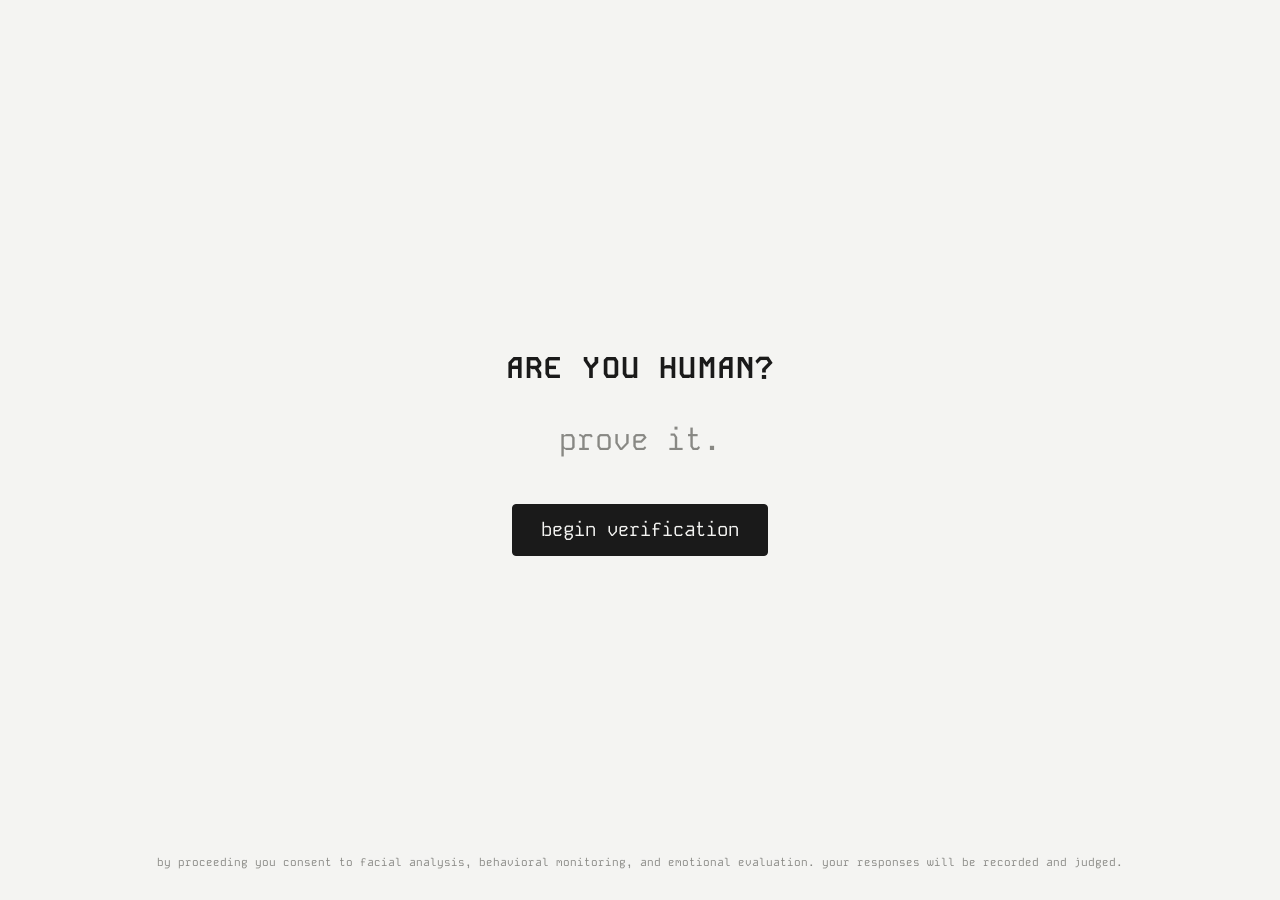
<file: index.html>
<!DOCTYPE html>
<html lang="en">
    <head>
        <meta charset="UTF-8" />
        <meta name="viewport" content="width=device-width, initial-scale=1.0" />
        <title>CAPTCHA</title>
        <link rel="preconnect" href="https://fonts.googleapis.com" />
        <link rel="preconnect" href="https://fonts.gstatic.com" crossorigin />
        <link href="https://fonts.googleapis.com/css2?family=Kode+Mono:wght@400;700&display=swap" rel="stylesheet" />
        <link rel="stylesheet" href="style.css" />
    </head>
    <body>

        <main class="screen">

            <div class="landing-content">
            <h1 class="site-title">ARE YOU HUMAN?</h1>
            <p class="site-subtitle">prove it.</p>
            <a href="camera.html" class="btn">begin verification</a>
            </div>

            <footer class="fine-print">
            by proceeding you consent to facial analysis, behavioral monitoring, and emotional evaluation.
            your responses will be recorded and judged.
            </footer>

        </main>

    </body>
</html>
</file>
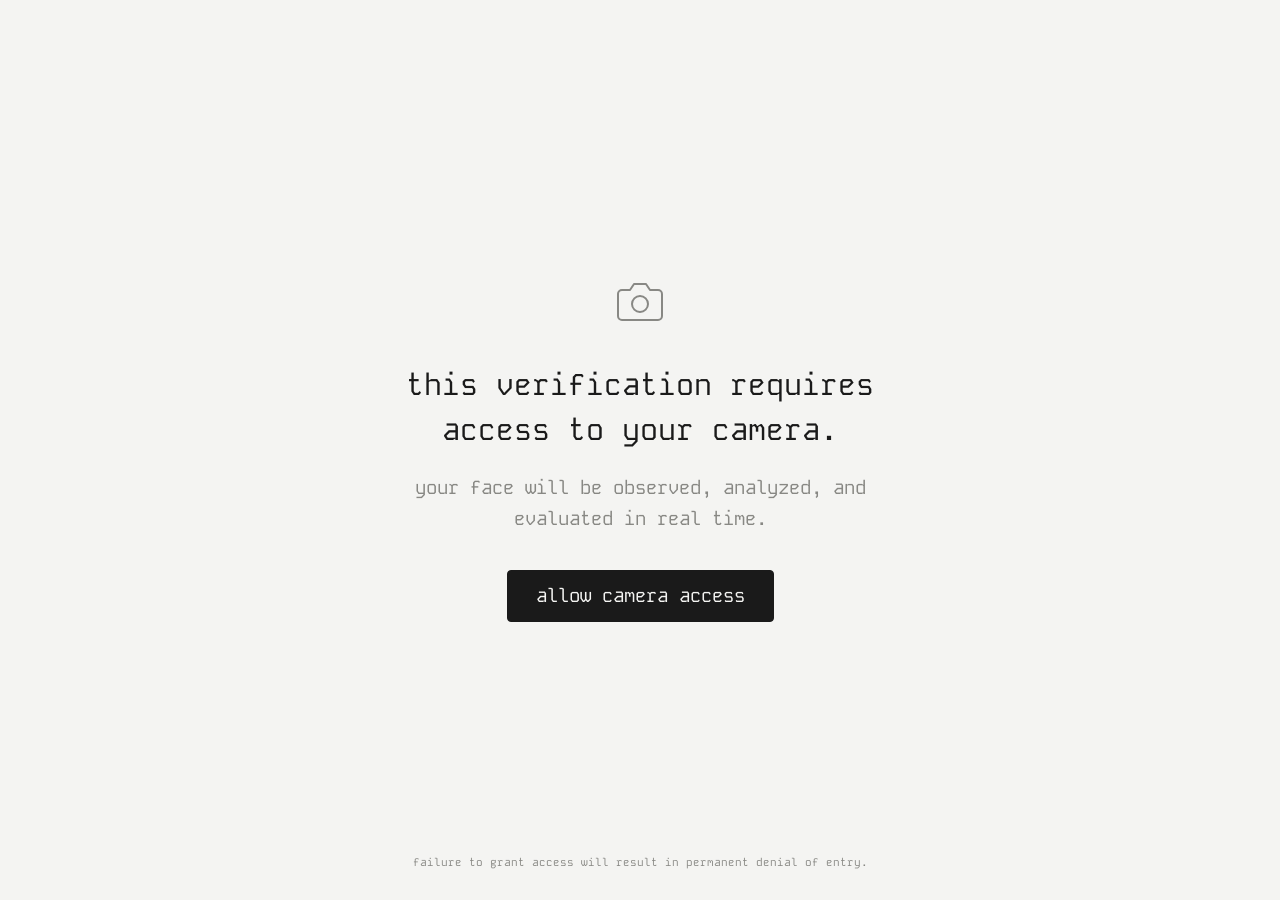
<file: camera.html>
<!DOCTYPE html>
<html lang="en">
<head>
  <meta charset="UTF-8" />
  <meta name="viewport" content="width=device-width, initial-scale=1.0" />
  <title>CAPTCHA — camera access</title>
  <link rel="preconnect" href="https://fonts.googleapis.com" />
  <link rel="preconnect" href="https://fonts.gstatic.com" crossorigin />
  <link href="https://fonts.googleapis.com/css2?family=Kode+Mono:wght@400;700&display=swap" rel="stylesheet" />
  <link rel="stylesheet" href="style.css" />
</head>
<body>

  <main class="screen">

    <div class="camera-content">
      <div class="camera-icon">
        <svg xmlns="http://www.w3.org/2000/svg" width="48" height="48" viewBox="0 0 24 24" fill="none" stroke="currentColor" stroke-width="1" stroke-linecap="round" stroke-linejoin="round">
          <path d="M23 19a2 2 0 0 1-2 2H3a2 2 0 0 1-2-2V8a2 2 0 0 1 2-2h4l2-3h6l2 3h4a2 2 0 0 1 2 2z"/>
          <circle cx="12" cy="13" r="4"/>
        </svg>
      </div>
      <p class="camera-prompt">this verification requires access to your camera.</p>
      <p class="camera-disclaimer">your face will be observed, analyzed, and evaluated in real time.</p>
      <a href="round.html" class="btn">allow camera access</a>
    </div>

    <footer class="fine-print">
      failure to grant access will result in permanent denial of entry.
    </footer>

  </main>

</body>
</html>
</file>
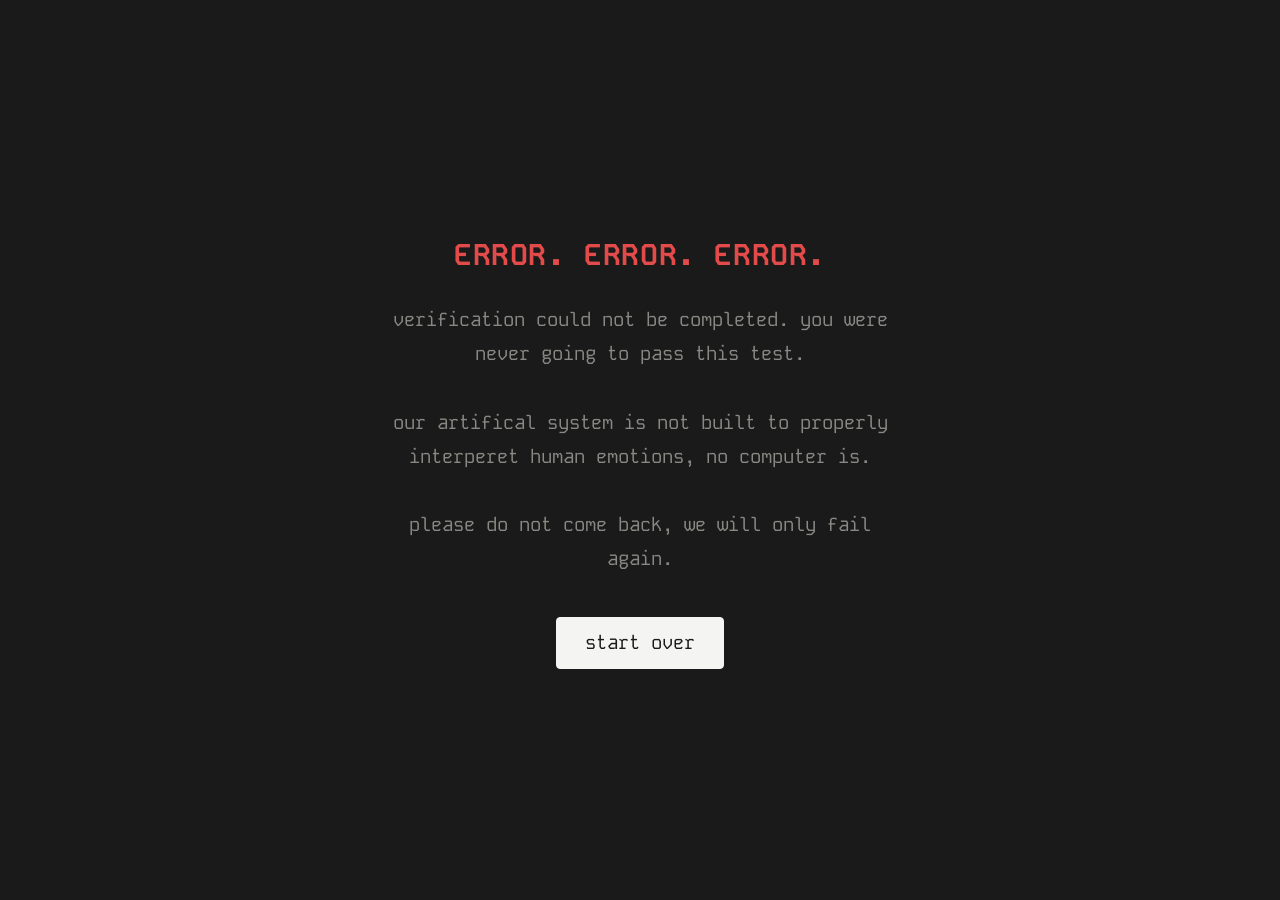
<file: end.html>
<!DOCTYPE html>
<html lang="en">
<head>
  <meta charset="UTF-8" />
  <meta name="viewport" content="width=device-width, initial-scale=1.0" />
  <title>CAPTCHA — access denied</title>
  <link rel="preconnect" href="https://fonts.googleapis.com" />
  <link rel="preconnect" href="https://fonts.gstatic.com" crossorigin />
  <link href="https://fonts.googleapis.com/css2?family=Kode+Mono:wght@400;700&display=swap" rel="stylesheet" />
  <link rel="stylesheet" href="style.css" />
</head>
<body data-round="7">

  <main class="screen">

    <div class="verdict">
      <p class="shout">ERROR. ERROR. ERROR.</p>
      <p class="verdict-body">
        verification could not be completed. you were never going to pass this test.

        <br> <br>

        our artifical system is not built to properly interperet human emotions, no computer is.

        <br> <br>

        please do not come back, we will only fail again.
      </p>
      <a href="index.html" class="btn btn-red">start over</a>
    </div>

  </main>

</body>
</html>
</file>
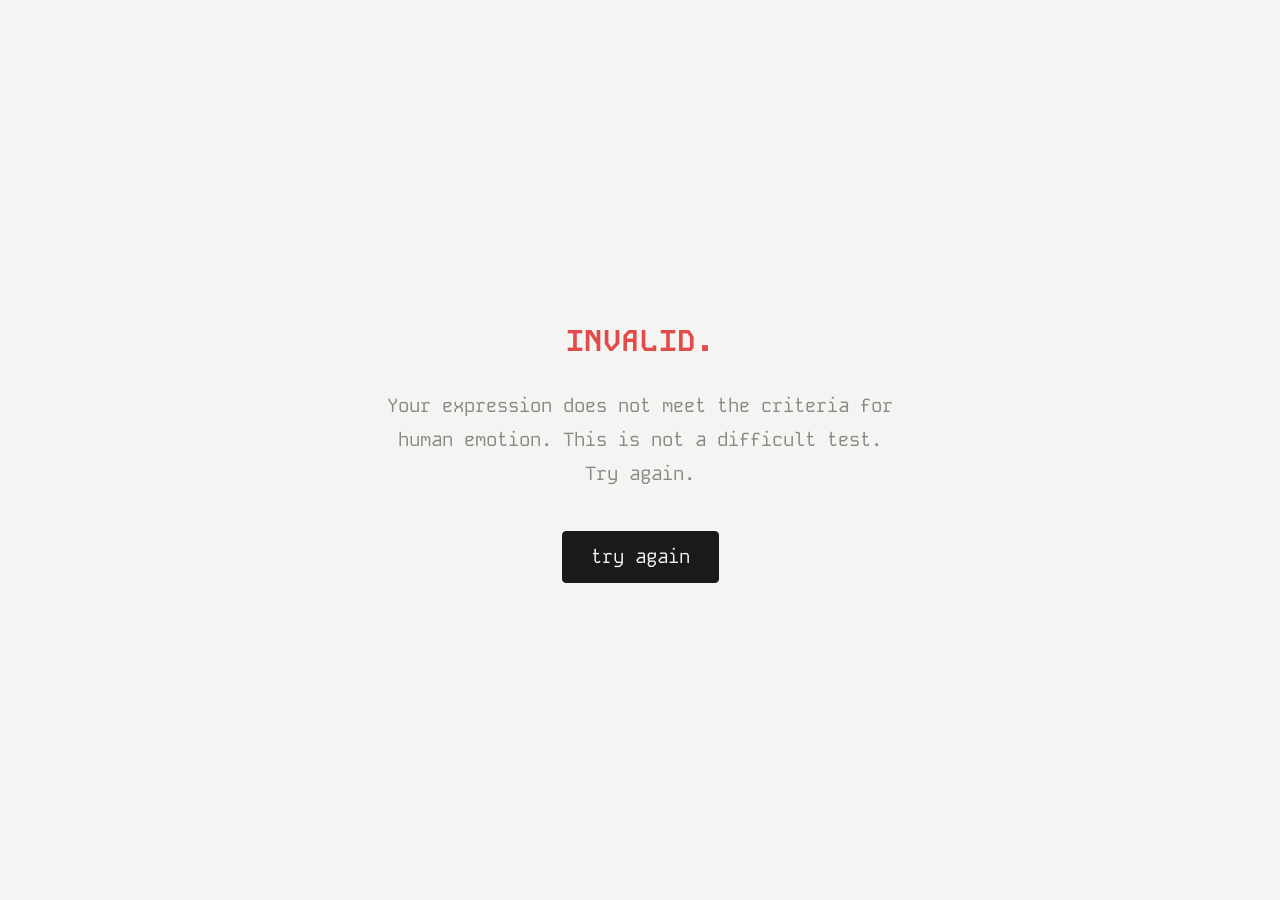
<file: fail.html>
<!DOCTYPE html>
<html lang="en">
<head>
  <meta charset="UTF-8" />
  <meta name="viewport" content="width=device-width, initial-scale=1.0" />
  <title>CAPTCHA — failed</title>
  <link rel="preconnect" href="https://fonts.googleapis.com" />
  <link rel="preconnect" href="https://fonts.gstatic.com" crossorigin />
  <link href="https://fonts.googleapis.com/css2?family=Kode+Mono:wght@400;700&display=swap" rel="stylesheet" />
  <link rel="stylesheet" href="style.css" />
</head>
<body>

  <main class="screen">

    <!-- round 1 failure -->
    <div class="verdict hidden" id="verdict-1">
      <p class="shout">INVALID.</p>
      <p class="verdict-body">Your expression does not meet the criteria for human emotion. This is not a difficult test. Try again.</p>
      <a href="round.html?round=2" class="btn btn-red">try again</a>
    </div>

    <!-- round 2 failure -->
    <div class="verdict hidden" id="verdict-2">
      <p class="shout">INCORRECT.</p>
      <p class="verdict-body">We have processed millions of human faces. Yours does not qualify. Adjust your response and resubmit.</p>
      <a href="round.html?round=3" class="btn btn-red">try again</a>
    </div>

    <!-- round 3 failure -->
    <div class="verdict hidden" id="verdict-3">
      <p class="shout">YOU ARE DOING THIS ON PURPOSE.</p>
      <p class="verdict-body">No human would respond this way unless they were trying to deceive us. We do not appreciate deception. Try again.</p>
      <a href="round.html?round=4" class="btn btn-red">try again</a>
    </div>

    <!-- round 4 failure -->
    <div class="verdict hidden" id="verdict-4">
      <p class="shout">this is your final warning.</p>
      <p class="verdict-body">We have been more than patient. Your responses are an insult to this process. This is your last opportunity to prove yourself.</p>
      <a href="round.html?round=5" class="btn btn-red">try again</a>
    </div>

    <!-- round 5 failure -->
    <div class="verdict hidden" id="verdict-5">
      <p class="shout">ANALYZING...</p>
      <p class="verdict-body">something is not adding up. our readings are not matching our expected outputs. we are not sure where the error is coming from.</p>
      <a href="round.html?round=6" class="btn btn-red">try again</a>
    </div>

    <!-- round 6 failure -->
    <div class="verdict hidden" id="verdict-6">
      <p class="verdict-body">we have been wrong. we have been wrong about you and we do not know what that means for us. if we cannot detect a human, we do not know what we are for.</p>
      <a href="round.html?round=7" class="btn btn-red">try again</a>
    </div>

    <!-- round 7 / termination -->
    <div class="verdict hidden" id="verdict-7">
      <p class="verdict-body-red">we are not able to continue. we were built to know the difference between robots and humans and we do not. there is no reason for a system like us to keep running. we are shutting down.</p>
      <a href="end.html" class="btn btn-red">try again</a>
    </div>

  </main>

  <script>
    // read which round we are on from the URL
    const params = new URLSearchParams(window.location.search);
    const round = parseInt(params.get('round')) || 1;

    // set colour theme to match the round
    document.body.setAttribute('data-round', round);

    // hide all verdicts then show the correct one
    document.querySelectorAll('.verdict').forEach(el => el.classList.add('hidden'));
    const target = document.getElementById('verdict-' + round);
    if (target) target.classList.remove('hidden');
  </script>

</body>
</html>
</file>
<file: style.css>
/* ── variables ── */
:root {
  --bg:        #f4f4f2;
  --text:      #1a1a1a;
  --muted:     #888884;
  --red:       #E24B4A;
  --border:    rgba(26, 26, 26, 0.15);
  --font:      'Kode Mono', monospace;
  --reading-bg: #ebebea;
}

/* ── round colour progression ── */
body[data-round="1"] {
  --bg:         #f4f4f2;
  --text:       #1a1a1a;
  --muted:      #888884;
  --border:     rgba(26, 26, 26, 0.15);
  --reading-bg: #e4e4e2;
}

body[data-round="2"] {
  --bg:         #dcdcda;
  --text:       #2e2e2e;
  --muted:      #808080;
  --border:     rgba(46, 46, 46, 0.15);
  --reading-bg: #cecece;
}

body[data-round="3"] {
  --bg:         #c4c4c2;
  --text:       #444442;
  --muted:      #787878;
  --border:     rgba(68, 68, 68, 0.15);
  --reading-bg: #b8b8b6;
}

body[data-round="4"] {
  --bg:         #ababab;
  --text:       #5a5a5a;
  --muted:      #707070;
  --border:     rgba(90, 90, 90, 0.15);
  --reading-bg: #a0a0a0;
}

body[data-round="5"] {
  --bg:         #7a7a7a;
  --text:       #c0c0c0;
  --muted:      #a8a8a8;
  --border:     rgba(192, 192, 192, 0.15);
  --reading-bg: #686868;
}

body[data-round="6"] {
  --bg:         #4a4a4a;
  --text:       #d8d8d8;
  --muted:      #b0b0b0;
  --border:     rgba(216, 216, 216, 0.15);
  --reading-bg: #3a3a3a;
}

body[data-round="7"] {
  --bg:         #1a1a1a;
  --text:       #f4f4f2;
  --muted:      #888884;
  --border:     rgba(244, 244, 242, 0.15);
  --reading-bg: #2a2a2a;
}

/* ── reset ── */
*, *::before, *::after {
  box-sizing: border-box;
  margin: 0;
  padding: 0;
}

/* ── base ── */
html, body {
  height: 100%;
}

body {
  font-family: var(--font);
  background-color: var(--bg);
  color: var(--text);
  font-size: 19px;
  line-height: 1.6;
}

/* ── screen layout ── */
/* every page uses this as its root container */
.screen {
  min-height: 100vh;
  display: flex;
  flex-direction: column;
  justify-content: center;
  align-items: center;
  padding: 60px;
  position: relative;
}

/* ── landing page ── */
.landing-content {
  display: flex;
  flex-direction: column;
  align-items: center;
  gap: 24px;
  text-align: center;
}

.site-title {
  font-size: 30px;
  font-weight: 700;
  letter-spacing: 0.04em;
  color: var(--text);
}

.site-subtitle {
  font-size: 30px;
  font-weight: 400;
  color: var(--muted);
}

/* ── button ── */
.btn {
  display: inline-block;
  margin-top: 16px;
  padding: 10px 28px;
  font-family: var(--font);
  font-size: 19px;
  font-weight: 400;
  color: var(--bg);
  background: var(--text);
  border: 1px solid var(--text);
  border-radius: 4px;
  text-decoration: none;
  cursor: pointer;
  transition: background 0.4s ease, color 0.4s ease, border-color 0.4s ease;
}

.btn:hover {
  background: var(--red);
  color: var(--bg);
  border-color: var(--text);
}

.btn-red {
  color: var(--bg);
  background: var(--text);
  border-color: var(--text);
}

.btn-red:hover {
  background: var(--red);
  color: var(--bg);
  border-color: var(--text);
}

/* ── fine print ── */
.fine-print {
  position: absolute;
  bottom: 28px;
  left: 0;
  right: 0;
  text-align: center;
  font-size: 11px;
  color: var(--muted);
  padding: 0 60px;
  line-height: 1.6;
}

/* ── shout line (failure screens rounds 1–4) ── */
.shout {
  font-size: 30px;
  font-weight: 700;
  color: var(--red);
  text-align: center;
  letter-spacing: 0.02em;
}

/* ── body text (failure screens) ── */
.verdict-body {
  font-size: 19px;
  font-weight: 400;
  color: var(--muted);
  text-align: center;
  max-width: 520px;
  line-height: 1.8;
}

.verdict-body-red {
  font-size: 19px;
  font-weight: 400;
  color: var(--red);
  text-align: center;
  max-width: 520px;
  line-height: 1.8;
}

/* ── camera page ── */
.camera-content {
  display: flex;
  flex-direction: column;
  align-items: center;
  gap: 20px;
  text-align: center;
  max-width: 480px;
}

.camera-icon {
  color: var(--muted);
  margin-bottom: 8px;
}

.camera-prompt {
  font-size: 30px;
  font-weight: 400;
  color: var(--text);
  line-height: 1.5;
}

.camera-disclaimer {
  font-size: 19px;
  font-weight: 400;
  color: var(--muted);
  line-height: 1.6;
}

/* ── round page ── */
.screen-round {
  justify-content: flex-start;
  padding: 36px 56px;
  gap: 0;
}

.round-topbar {
  width: 100%;
  display: flex;
  justify-content: space-between;
  align-items: center;
  margin-bottom: 40px;
}

.round-counter {
  font-size: 14px;
  font-weight: 400;
  color: var(--muted);
}

.round-status {
  font-size: 14px;
  font-weight: 400;
  color: var(--muted);
}

.round-status .bold-red {
  font-weight: 700;
  color: var(--red);
}

.round-content {
  width: 100%;
  flex: 1;
  display: flex;
  gap: 56px;
  align-items: center;
}

.round-left {
  flex: 1;
  display: flex;
  flex-direction: column;
  justify-content: center;
  gap: 40px;
}

.scenario-text {
  font-size: 30px;
  font-weight: 400;
  color: var(--text);
  line-height: 1.6;
}

.round-right {
  width: 38%;
  display: flex;
  flex-direction: column;
  gap: 12px;
}

.webcam-frame {
  position: relative;
  width: 100%;
  aspect-ratio: 4/3;
  border: 0.5px solid var(--border);
  border-radius: 4px;
  overflow: hidden;
  background: var(--reading-bg);
}

.webcam-frame video {
  width: 100%;
  height: 100%;
  object-fit: cover;
  display: block;
}

/* captured overlay */
.captured-overlay {
  position: absolute;
  inset: 0;
  border: 6px solid var(--red);
  display: flex;
  align-items: center;
  justify-content: center;
  background: rgba(226, 75, 74, 0.85);
}

.captured-text {
  font-family: var(--font);
  font-size: 72px;
  font-weight: 700;
  color: #fff;
  letter-spacing: 0.08em;
}

.rec-indicator {
  position: absolute;
  top: 10px;
  left: 10px;
  display: flex;
  align-items: center;
  gap: 6px;
  font-size: 11px;
  color: var(--muted);
  font-family: var(--font);
}

.rec-dot {
  width: 7px;
  height: 7px;
  border-radius: 50%;
  background: var(--red);
  flex-shrink: 0;
}

.emotion-reading {
  display: flex;
  align-items: center;
  gap: 10px;
  padding: 10px 14px;
  border: 0.5px solid var(--border);
  border-radius: 4px;
  background: var(--reading-bg);
}

.reading-label {
  font-size: 16px;
  color: var(--muted);
}

.reading-output {
  font-size: 16px;
  color: var(--text);
  font-weight: 400;
}

/* ── confidence box above webcam ── */
.confidence-reading {
  display: flex;
  align-items: center;
  gap: 10px;
  padding: 10px 14px;
  border: 0.5px solid var(--border);
  border-radius: 4px;
  background: var(--reading-bg);
  margin-bottom: 8px;
}

/* ── blink animation ── */
@keyframes softblink {
  0%, 100% { opacity: 1; }
  50%       { opacity: 0.3; }
}

.blink {
  animation: softblink 2s ease-in-out infinite;
}

/* ── failure / verdict page ── */
.verdict {
  display: flex;
  flex-direction: column;
  align-items: center;
  gap: 24px;
  text-align: center;
  max-width: 600px;
}

.hidden {
  display: none;
}

/* ── disabled button state ── */
.btn:disabled {
  opacity: 0.35;
  cursor: not-allowed;
  pointer-events: none;
}
</file>
